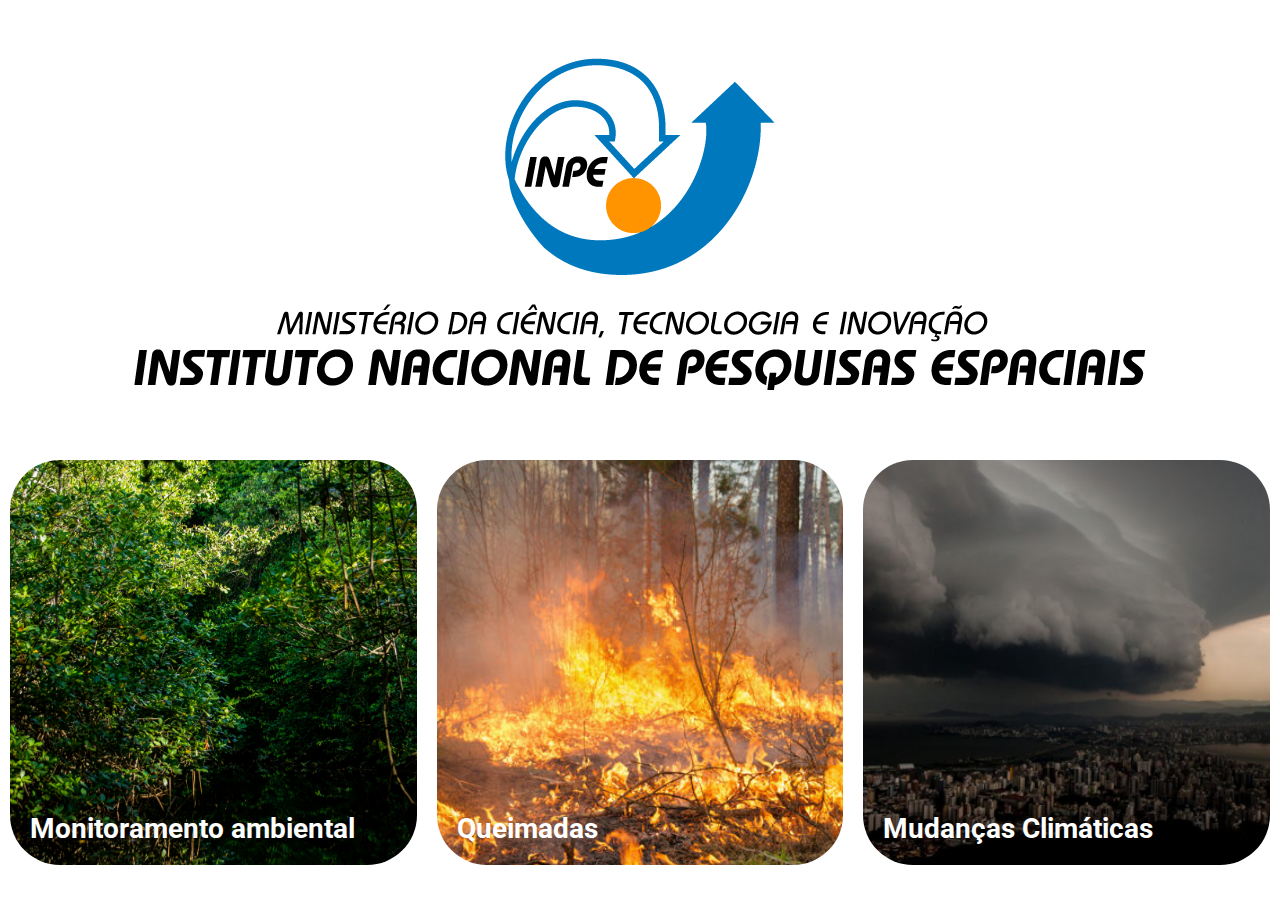
<file: index.html>
<!DOCTYPE html>
<html lang="en">
  <head>
    <meta charset="UTF-8" />
    <meta name="viewport" content="width=device-width, initial-scale=1.0" />
    <link rel="stylesheet" href="style.css" />
    <title>Quiz</title>
  </head>
  <body>
    <!-- PARTE DE CIMA -->
    <div class="split top">
      <div class="container"></div>
    </div>

    <!-- PARTE DE BAIXO -->

    <div class="split bottom">
      <div class="container2">
        <div
          class="panel"
          style="
            background-image: url(imagens/pexels-alexandre-saraiva-carniato-583650-17011059.jpg);
          "
        >
          <a href="quiz001/quiz001.html"><h3>Monitoramento ambiental</h3></a>a
        </div>
        <div class="panel" style="background-image: url(imagens/queimadas.jpg)">
          <a href="quiz002/quiz002.html"> <h3>Queimadas</h3></a>
        </div>
        <div class="panel" style="background-image: url(imagens/chuva.jpg)">
          <a href="quiz003/quiz003.html"><h3>Mudanças Climáticas</h3></a>
        </div>
      </div>
    </div>

    <script src="script.js"></script>
  </body>
</html>
</file>
<file: style.css>
@import url('https://fonts.googleapis.com/css2?family=Roboto:ital,wght@0,100;0,300;0,400;0,500;0,700;0,900;1,100;1,300;1,400;1,500;1,700;1,900&display=swap');


* {
    box-sizing: border-box;
    margin: 0;
    padding: 0;
}

body {
    font-family: "Roboto", sans-serif;
    height: 100vh;
    margin: 0;
    /* display: flex; */
    align-items: center;
    justify-content: center;
}

.container {
    position: relative;
}

.split {
    /* position: absolute; */
    width: 100%;
    height: 50%;
}

.split.top {
    top: 0;
    background: url('imagens/logoINPE.png');
    background-repeat: no-repeat;
    background-size: 100%;

/* No media query, tirar backgroud-size para telas maiores */

    background-position: center;
}

.split.bottom {
    bottom: 0;
    align-items: center;
    justify-content: center;

}

.container2 {
    display: flex;
    width: 100vw;
    align-items: center;
    justify-content: center;
    
}

/* a:link - a normal, unvisited link
a:visited - a link the user has visited
a:hover - a link when the user mouses over it
a:active */

a {
color: #fff;
font-size: 24px;
}

a:hover {
  color: orange;
  font-weight: 400;
  font-size: 30px;
  transition: ease-in;
  -webkit-text-stroke-width:1px;
-webkit-text-stroke-color: #000;
}

/* a:visited {
  color: #fff;
} */

.panel {
    background-size: cover;
    background-position: center;
    background-repeat: no-repeat;
    height: 45vh;
    border-radius: 50px;
    color: #fff;
    cursor: pointer;
    flex: 0.5;
    margin: 10px;
    position: relative;
    transition: flex 0.7s ease-in;
}

.panel h3 {
    /* font-size: 24px; */
    position: absolute;
    bottom: 20px;
    left: 20px;
    margin: 0;
    opacity: 1;
}

.panel.active {
    flex: 5;
}

.panel.active h3 {
    opacity: 1;
}

@media(min-width: 1201px) {
  .split.top {
    top: 0;
    background: url('imagens/logoINPE.png');
    background-repeat: no-repeat;
    background-position: center;
}
}
</file>
